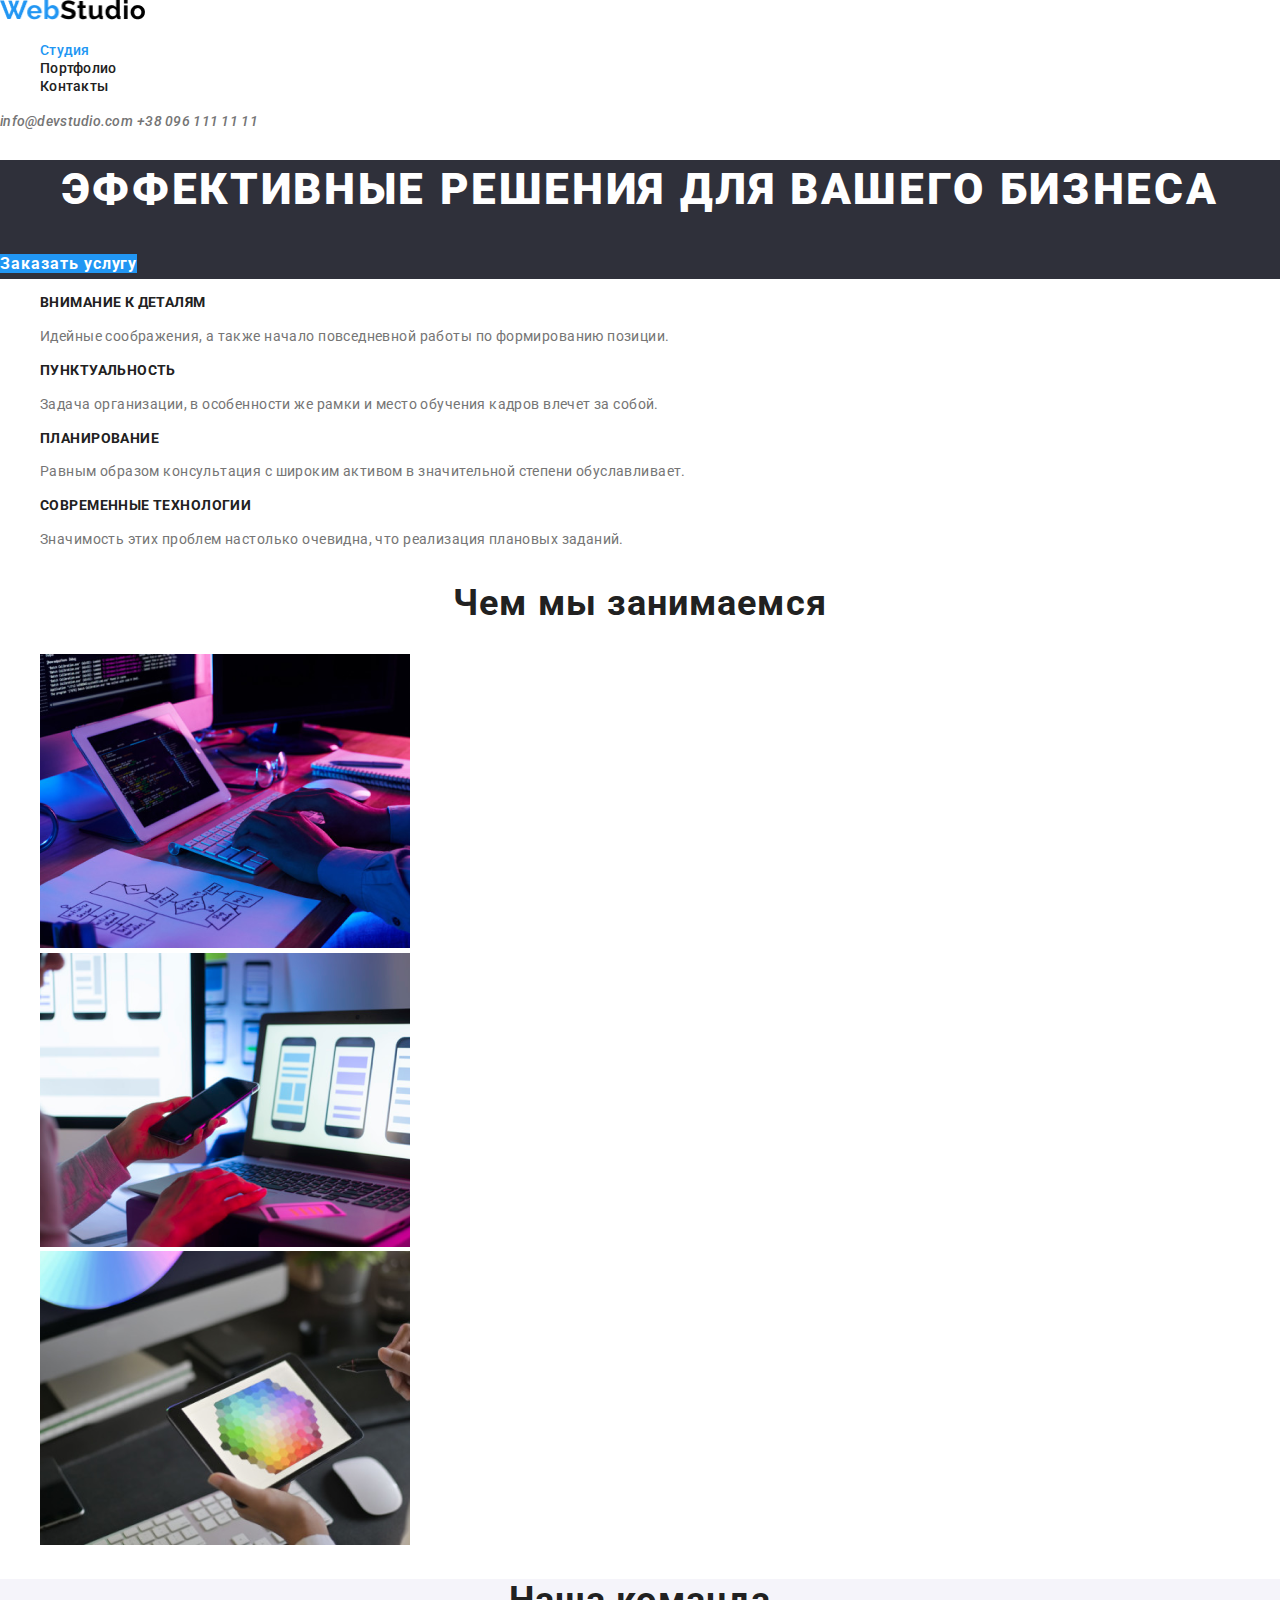
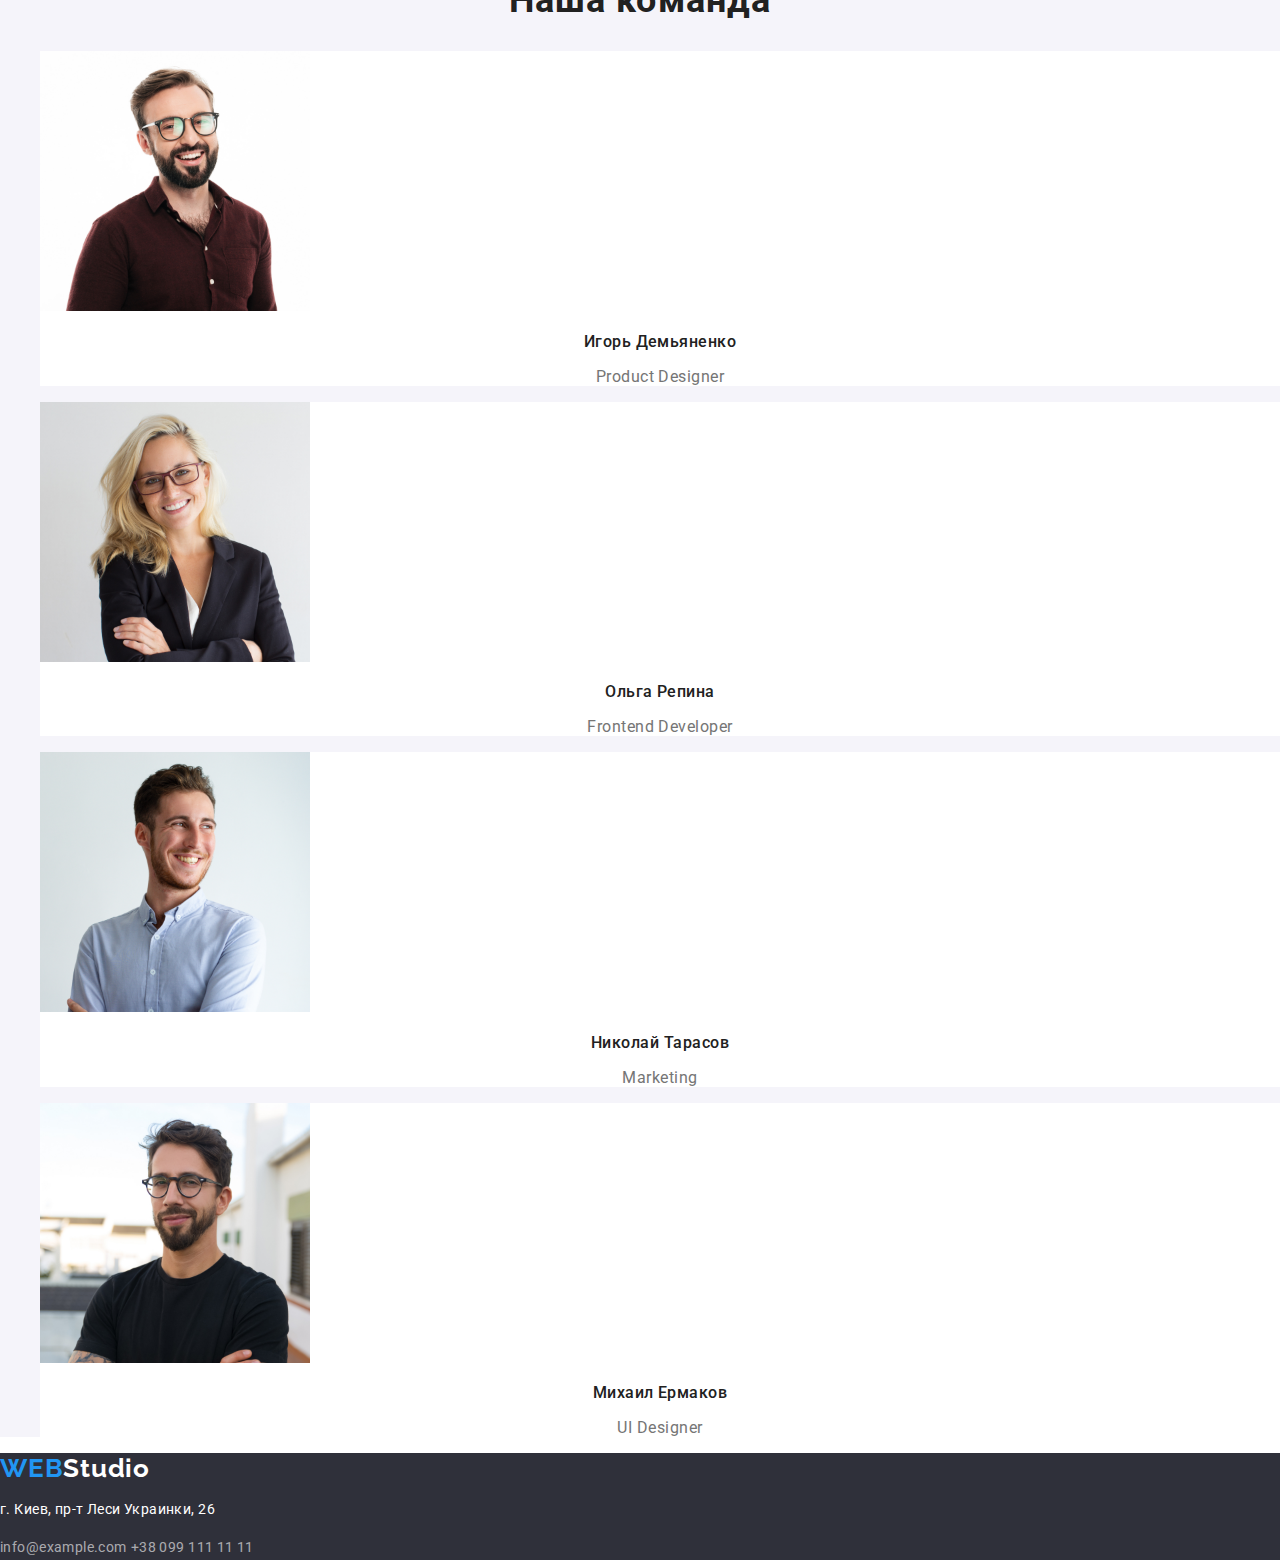
<file: index.html>
<!DOCTYPE html>
<html lang="ru">
  <head>
    <meta charset="UTF-8" />
    <meta name="viewport" content="width=device-width, initial-scale=1.0" />
    <title>Домашнее задание 2</title>
    <link href="https://fonts.googleapis.com/css2?family=Roboto:wght@100;400;500;700;900&display=swap" rel="stylesheet">
    <link rel="preconnect" href="https://fonts.gstatic.com">
    <link href="https://fonts.googleapis.com/css2?family=Raleway:wght@700&display=swap" rel="stylesheet">
    <link rel="stylesheet" href="./css/modern-normalize.css">
    <link rel="stylesheet" href="./css/style.css">
  </head>
  <body>
      <!-- Шапка сайта -->
    <header>
        <!-- Логотип сайта-->
      <a href="./index.html"><img src="./images/WebStudio.jpg" alt="Logo" width="145"></a>
      <!--Навигация по сайту-->
      <nav class="main-nav">
        <ul>
            <li><a class="select-nav" href="./index.html">Студия</a></li>
            <li><a href="./portfolio.html">Портфолио</a></li>
            <li><a href="">Контакты</a></li>
          </ul>
      </nav>
      <address class="contacts">
        <a href="mailto:info@devstudio.com">info@devstudio.com</a>
        <a href="tel:+380961111111">+38 096 111 11 11</a>
      </address>
    </header>
    <!-- Секция герой-->
    <main>
        <section class="hero">
            <h1>Эффективные решения для вашего бизнеса</h1>
            <a href="">Заказать услугу</a>
        </section>
        <!-- Секция наши преимущества-->
        <section class="advantages">
            <ul>
              <li>
                <h3>внимание к деталям</h3>
                <p>
                    Идейные соображения, а также начало повседневной работы по формированию позиции.
                </p>
              </li>
              <li>
                <h3>пунктуальность</h3>
                <p>
                    Задача организации, в особенности же рамки и место обучения кадров влечет за собой.
                </p>
              </li>
              <li>
                <h3>планирование</h3>
                <p>
                    Равным образом консультация с широким активом в значительной степени обуславливает.
                </p>
              </li>
              <li>
                <h3>современные технологии</h3>
                <p>
                    Значимость этих проблем настолько очевидна, что реализация плановых заданий.
                </p>
              </li>
            </ul>
        </section>
        <!-- Секция Чем мы занимаемся-->
        <section class="employment">
        <h2>Чем мы занимаемся</h2>
        <ul>
            <li><a href=""><img src="./images/box-1.jpg" alt="Пишем код" width="370"></a></li>
            <li><a href=""><img src="./images/box-2.jpg" alt="Адаптивная верстка" width="370"></a></li>
            <li><a href=""><img src="./images/box-3.jpg" alt="Уникальный дизайн" width="370"></a></li>
        </ul>
        </section>
        <!-- Наша команда-->
        <section class="about">
        <h2>Наша команда</h2>
        <ul>
            <li>
                    <a href=""><img src="./images/img.jpg" alt="Игорь Демьяненко" width="270"></a>
                    <h3>Игорь Демьяненко</h3>
                    <p>Product Designer</p>
            </li>
            <li>
                    <a href=""><img src="./images/img2.jpg" alt="Ольга Репина" width="270"></a>
                    <h3>Ольга Репина</h3>
                    <p>Frontend Developer</p>
            </li>
            <li>
                    <a href=""><img src="./images/img3.jpg" alt="Николай Тарасов" width="270"></a>
                    <h3>Николай Тарасов</h3>
                    <p>Marketing</p>
            </li>
            <li>
                    <a href=""><img src="./images/img4.jpg" alt="Михаил Ермаков" width="270"></a>
                    <h3>Михаил Ермаков</h3>
                    <p>UI Designer</p>
            </li>
        </ul>
        </section>
    </main>
<!-- Подвал сайта-->
<footer class="footer">
  <a href="./index.html"><span>WEB</span>Studio</a>
    <address class="address">
        <p>г. Киев, пр-т Леси Украинки, 26</p>     
        <a href="mailto:info@example.com">info@example.com</a>
        <a href="tel:+380991111111">+38 099 111 11 11</a>
    </address>
</footer>
  </body>
</html>
</file>
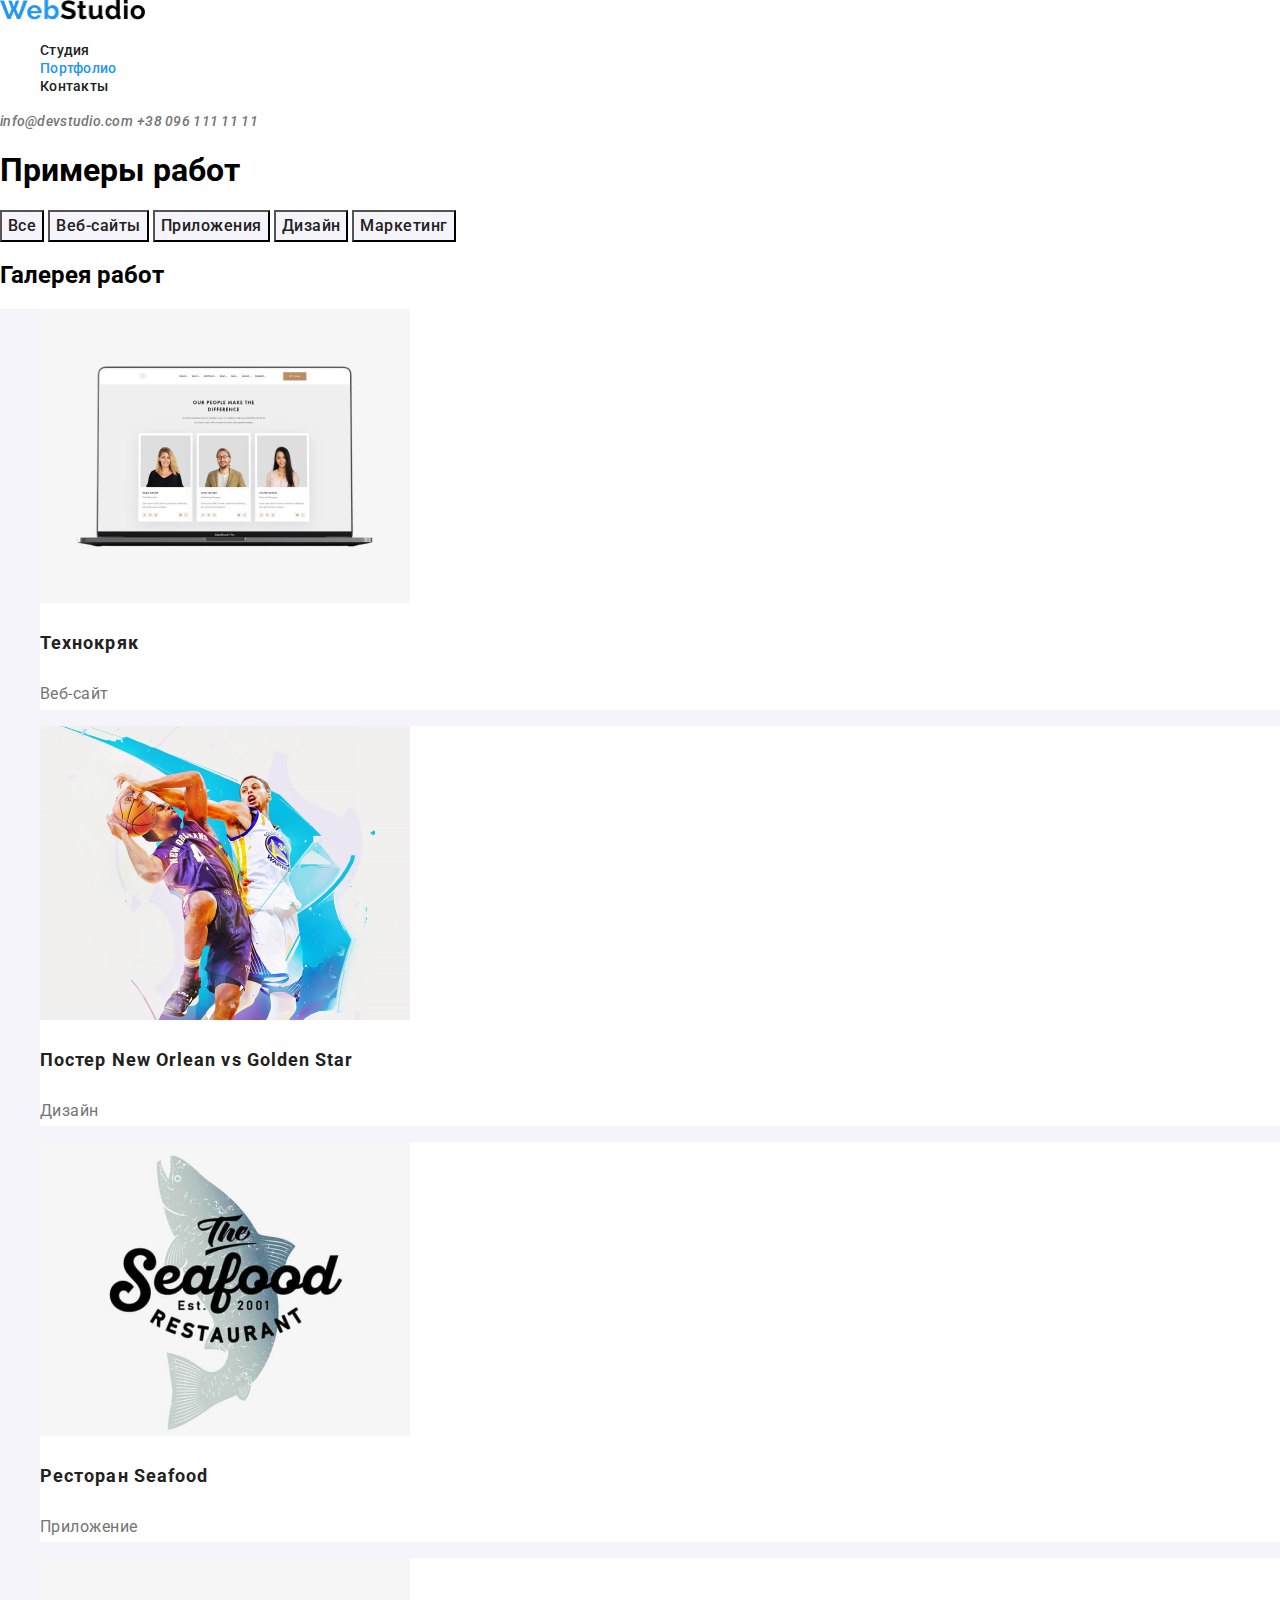
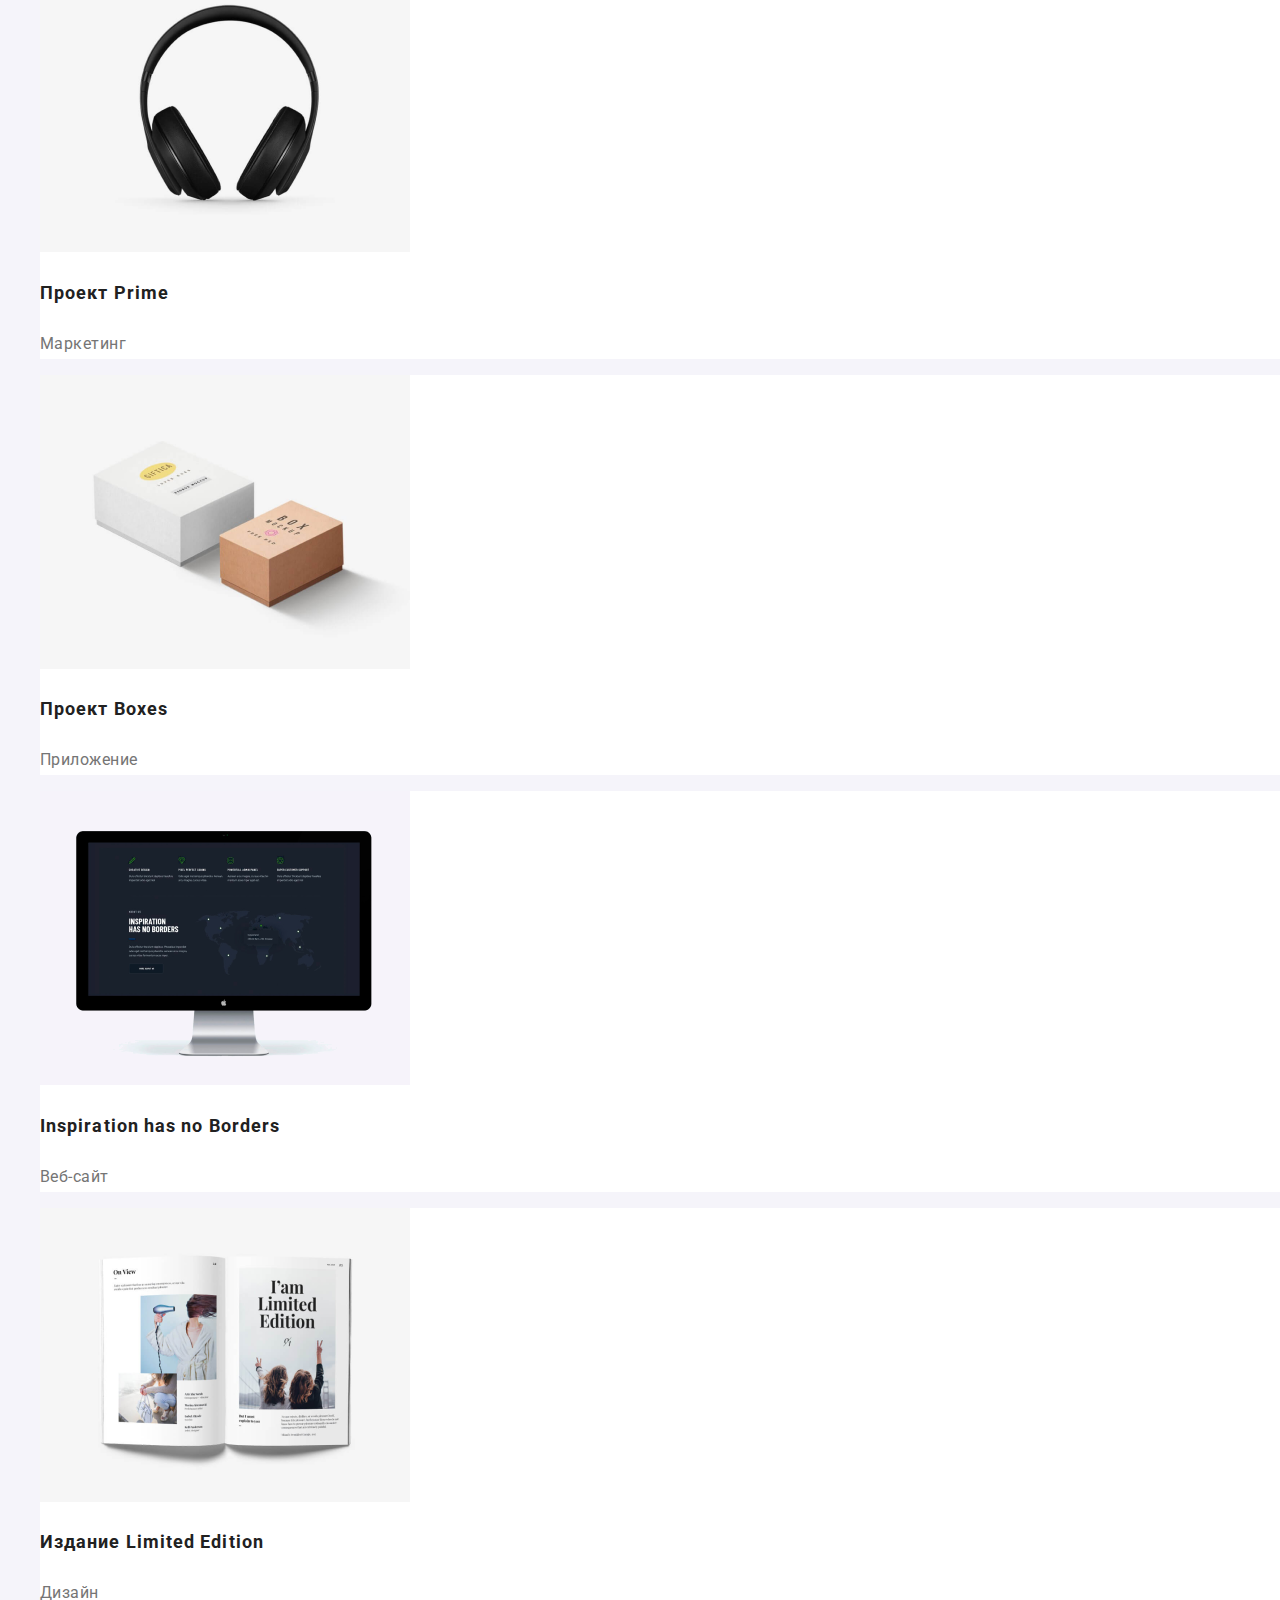
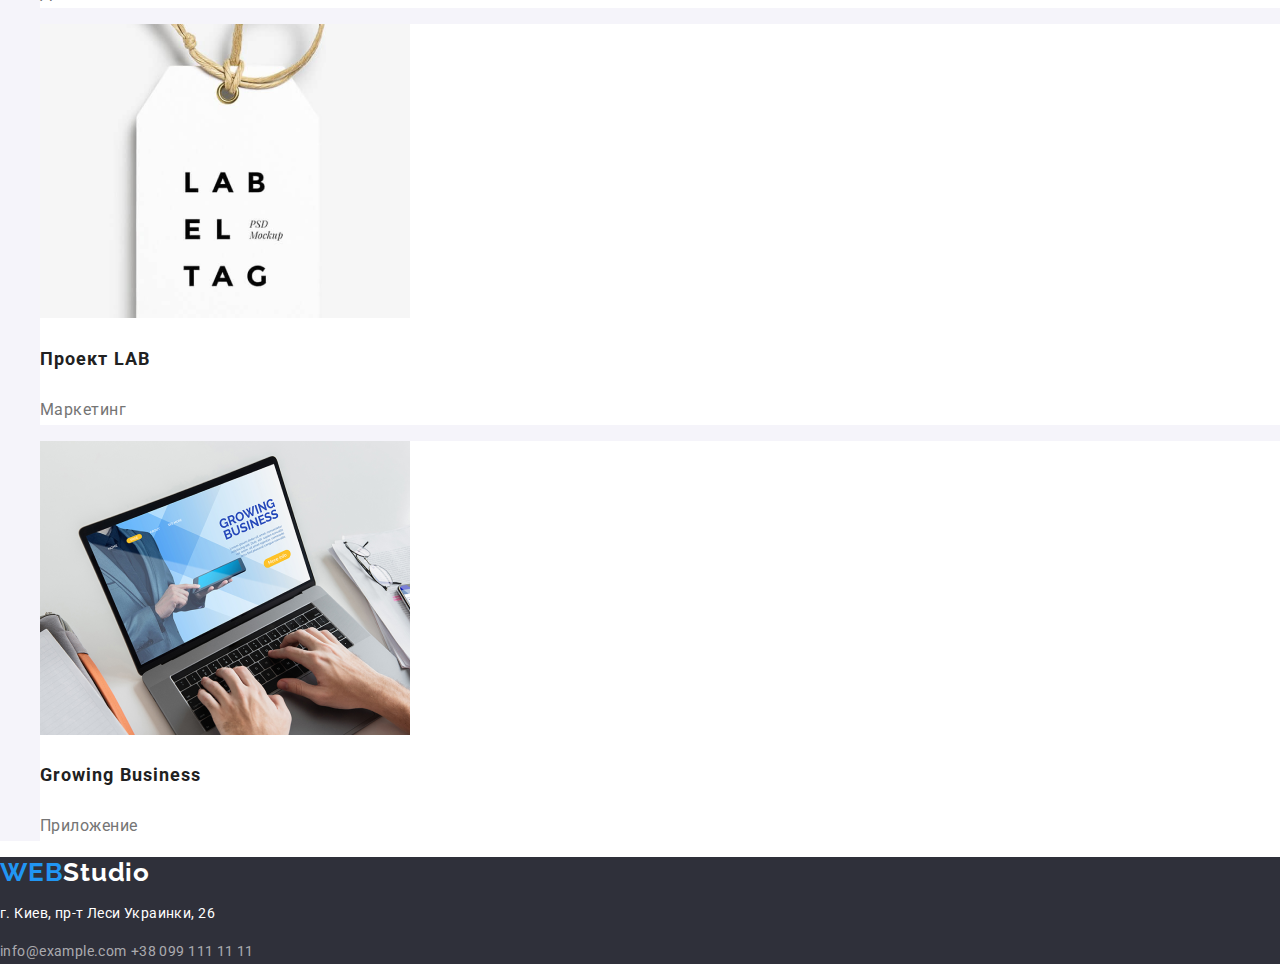
<file: portfolio.html>
<!DOCTYPE html>
<html lang="ru">
<head>
    <meta charset="UTF-8">
    <meta name="viewport" content="width=device-width, initial-scale=1.0">
    <title>Портфолио</title>
    <link href="https://fonts.googleapis.com/css2?family=Roboto:wght@100;400;500;700;900&display=swap" rel="stylesheet">
    <link rel="preconnect" href="https://fonts.gstatic.com">
    <link href="https://fonts.googleapis.com/css2?family=Raleway:wght@700&display=swap" rel="stylesheet">
    <link rel="stylesheet" href="./css/modern-normalize.css">
    <link rel="stylesheet" href="./css/style.css">
</head>
<body>
    <!-- Шапка сайта -->
    <header>
        <!-- Логотип сайта-->
      <a href="./index.html"><img src="./images/WebStudio.jpg" alt="Logo" width="145"></a>
      <!--Навигация по сайту-->
      <nav class="main-nav">  
        <ul>
            <li><a href="./index.html">Студия</a></li>
            <li><a class="select-nav" href="./portfolio.html">Портфолио</a></li>
            <li><a href="">Контакты</a></li>
          </ul>
      </nav>
      <address class="contacts">
        <a href="mailto:info@devstudio.com">info@devstudio.com</a>
        <a href="tel:+380961111111">+38 096 111 11 11</a>
      </address>
    </header>
    <main>
        <h1>Примеры работ</h1>
        <!-- Фильтр-->
        <div class="nav-button">
            <button type="button">Все</button>
            <button type="button">Веб-сайты</button>
            <button type="button">Приложения</button>
            <button type="button">Дизайн</button>
            <button type="button">Маркетинг</button>
        </div>

        <!-- Галерея работ -->
        <h2>Галерея работ</h2>
        <ul class="galery">
            <li>
                <a href=""><img src="./images/tehnokryak.jpg" alt="Технокряк" width="370">
                <h3>Технокряк</h3>
                <p>Веб-сайт</p></a>
            </li>
            <li>
                <a href=""><img src="./images/nba.jpg" alt="НБА" width="370">
                <h3>Постер New Orlean vs Golden Star</h3>
                <p>Дизайн</p></a>
        </li>
            <li>
                    <a href=""><img src="./images/seafood.jpg" alt="ресторан" width="370">
                    <h3>Ресторан Seafood</h3>
                    <p>Приложение</p></a>
            </li>
            <li>
                    <a href=""><img src="./images/prime.jpg" alt="наушники" width="370">
                    <h3>Проект Prime</h3>
                    <p>Маркетинг</p></a>
            </li>
            <li>
                    <a href=""><img src="./images/boxes.jpg" alt="Коробки" width="370">
                    <h3>Проект Boxes</h3>
                    <p>Приложение</p></a>
            </li>
            <li>
                <a href=""><img src="./images/site.jpg" alt="Моноблок" width="370">
                <h3>Inspiration has no Borders</h3>
                <p>Веб-сайт</p></a>
        </li>
        <li>
                <a href=""><img src="./images/edition.jpg" alt="книга" width="370">
                <h3>Издание Limited Edition</h3>
                <p>Дизайн</p></a>
        </li>
        <li>
                <a href=""><img src="./images/lab.jpg" alt="этикетка" width="370">
                <h3>Проект LAB</h3>
                <p>Маркетинг</p></a>
        </li>
        <li>
                <a href=""><img src="./images/business.jpg" alt="ноутбук" width="370">
                <h3>Growing Business</h3>
                <p>Приложение</p></a>
        </li>
        </ul>
    </main>
    <!-- Подвал сайта-->
    <footer class="footer">
        <a href="./index.html"><span>WEB</span>Studio</a>
        <address class="address">
            <p>г. Киев, пр-т Леси Украинки, 26</p>     
            <a href="mailto:info@example.com">info@example.com</a>
            <a href="tel:+380991111111">+38 099 111 11 11</a>
        </address>
    </footer>
</body>
</html>
</file>
<file: css/style.css>
:root {
    --primari-text-color:#757575;
    --title-text-color:#212121;
    --accent-text-color:#2196F3;
    --white-color:#ffffff;
}

body{
    font-family: 'Roboto', sans-serif;
}

ul {
    list-style: none;
}

a {
    text-decoration: none;
}

.main-nav a{
    color: var(--title-text-color);
    font-size: 14px;
    line-height: 1.14;
    letter-spacing: 0.02em;
    font-weight: 500;
}

.main-nav .select-nav {
    color: var(--accent-text-color);
}

.main-nav a:hover, 
.main-nav a:focus{
    color: var(--accent-text-color);
}

.contacts a{
    color: var(--primari-text-color);
    font-size: 14px;
    line-height: 1.14;
    letter-spacing: 0.02em;
    font-weight: 500;
}

.contacts a:hover, 
.contacts a:focus{
    color: var(--accent-text-color);
}

.hero {
    background-color: #2F303A;
}

.hero h1{
    color:var(--white-color);
    font-style: normal;
    font-weight: 900;
    font-size: 44px;
    line-height: 1.36;
    text-align: center;
    letter-spacing: 0.06em;
    text-transform: uppercase;
}

.hero a{
    color:var(--white-color);
    background-color:var(--accent-text-color);
    font-style: normal;
    font-weight: 700;
    font-size: 16px;
    line-height: 1.87;
    text-align: center;
    letter-spacing: 0.06em;
}

.advantages h3{
    color:var(--title-text-color);
    font-style: normal;
    font-weight: bold;
    font-size: 14px;
    line-height: 1.14;
    letter-spacing: 0.03em;
    text-transform: uppercase;
}

.advantages p{
    color:var(--primari-text-color);
    font-style: normal;
    font-weight: 400;
    font-size: 14px;
    line-height: 1.71;
    letter-spacing: 0.03em;
}

.employment h2{
    color:var(--title-text-color);
    font-style: normal;
    font-weight: 700;
    font-size: 36px;
    line-height: 1.17;
    text-align: center;
    letter-spacing: 0.03em;
}

.about {
    background-color: #F5F4FA;
}

.about h2 {
    color: var(--title-text-color);
    font-style: normal;
    font-weight: 700;
    font-size: 36px;
    line-height: 1.17;
    text-align: center;
    letter-spacing: 0.03em;
}

.about li{
    background-color: var(--white-color);
}

.about h3{
    color: var(--title-text-color);
    font-style: normal;
    font-weight: 500;
    font-size: 16px;
    line-height: 1.19;
    text-align: center;
    letter-spacing: 0.03em;
}

.about p{
    color: var(--primari-text-color);
    font-style: normal;
    font-weight: 400;
    font-size: 16px;
    line-height: 1.19;
    text-align: center;
    letter-spacing: 0.03em;
}

.footer{
    background-color: #2F303A;
}

.footer span{
    color: var(--accent-text-color);
}



.footer > a{
    color:var(--white-color);
    font-family: 'Raleway', sans-serif;
    font-style: normal;
    font-weight: 700;
    font-size: 26px;
    line-height: 1.19;
    letter-spacing: 0.03em;
}

.address p {
    color:var(--white-color);
    font-style: normal;
    font-weight: 400;
    font-size: 14px;
    line-height: 1.71;
    letter-spacing: 0.03em;
} 

.address a{
    color: rgba(255, 255, 255, 0.6);
    font-style: normal;
    font-weight: 400;
    font-size: 14px;
    line-height: 1.71;
    letter-spacing: 0.03em;
}

.nav-button button{
    color: var(--title-text-color);
    background-color: #F5F4FA;
    font-style: normal;
    font-weight: 500;
    font-size: 16px;
    line-height: 1.62;
    text-align: center;
    letter-spacing: 0.03em;
}

.nav-button button:hover,  
.nav-button button:focus{
    color: var(--white-color);
    background-color: var(--accent-text-color);
}

.galery {
    background-color: #F5F4FA;
}

.galery li{
    background-color: var(--white-color);
}

.galery h3{
    color: var(--title-text-color);
    font-style: normal;
    font-weight: 700;
    font-size: 18px;
    line-height: 2;
    letter-spacing: 0.06em;
}

.galery p{
    color: var(--primari-text-color);
    font-style: normal;
    font-weight: 400;
    font-size: 16px;
    line-height: 1.88;
    letter-spacing: 0.03em;
}
</file>
